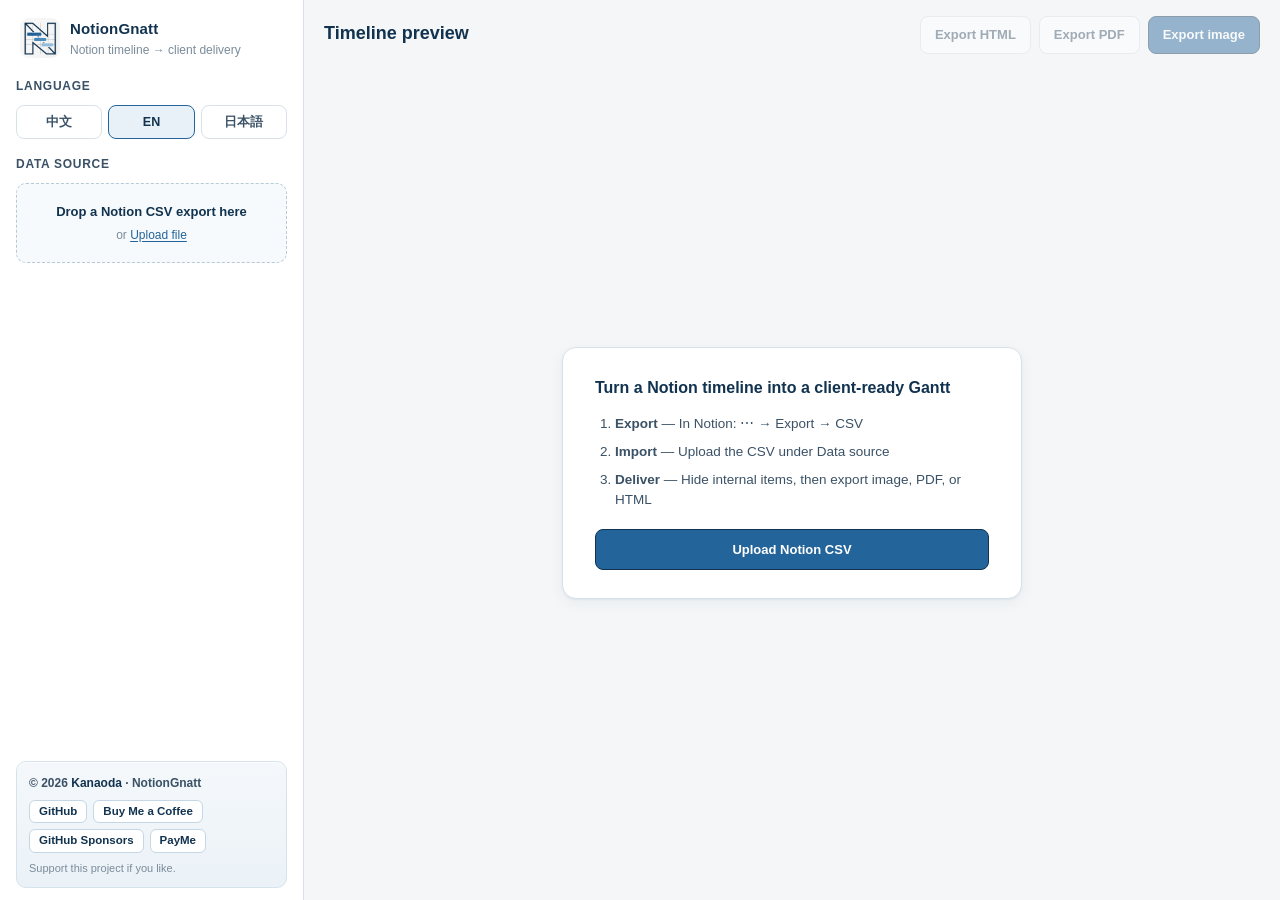
<file: index.html>
<!DOCTYPE html>
<html lang="zh-Hant">
<head>
  <meta charset="UTF-8" />
  <meta http-equiv="refresh" content="0; url=NotionGnatt.html" />
  <link rel="canonical" href="NotionGnatt.html" />
  <title>NotionGnatt</title>
  <script>location.replace("NotionGnatt.html");</script>
</head>
<body>
  <p><a href="NotionGnatt.html">Open NotionGnatt</a></p>
</body>
</html>
</file>
<file: assets/styles.css>
:root {
  --bg: #f4f6f8;
  --panel: #ffffff;
  --ink: #11334f;
  --ink-2: #3a5166;
  --muted: #7a8b9a;
  --line: #d9e1e8;
  --line-2: #eef2f5;
  --accent: #23649a;
  --accent-ink: #11334f;
  --accent-mid: #4a8cbf;
  --accent-light: #96bfdb;
  --accent-soft: #e8f1f8;
  --danger: #b0432f;
  --danger-soft: #fbeae6;
  --row-h: 40px;
  --left-w: 300px;
  --radius: 10px;
  --shadow: 0 1px 2px rgba(17, 51, 79, 0.06), 0 4px 16px rgba(17, 51, 79, 0.05);
  --font: "Inter", "Segoe UI", "PingFang TC", "Noto Sans TC", "Microsoft JhengHei", sans-serif;
}

* { box-sizing: border-box; }
html, body {
  height: 100%;
  max-height: 100%;
  margin: 0;
  overflow: hidden;
}
body {
  display: flex;
  font-family: var(--font);
  background: var(--bg);
  color: var(--ink);
  line-height: 1.5;
  font-size: 14px;
}

/* ---------- Sidebar ---------- */
.sidebar {
  width: 304px;
  flex: 0 0 304px;
  background: var(--panel);
  border-right: 1px solid var(--line);
  display: flex;
  flex-direction: column;
  gap: 4px;
  padding: 16px 16px 12px;
  overflow-y: auto;
}
.brand {
  display: flex;
  align-items: center;
  gap: 10px;
  padding: 2px 4px 14px;
}
.logo {
  width: 40px;
  height: 40px;
  border-radius: 9px;
  object-fit: contain;
  background: #f7f7f7;
  flex: 0 0 auto;
  display: block;
}
.brand-text { display: flex; flex-direction: column; }
.brand-text strong { font-size: 15px; letter-spacing: .01em; }
.brand-text span { font-size: 12px; color: var(--muted); }

.lang-panel { padding-bottom: 12px; }
.lang-switch {
  display: grid;
  grid-template-columns: repeat(3, 1fr);
  gap: 6px;
}
.lang-btn {
  font: inherit;
  font-size: 12.5px;
  font-weight: 600;
  border: 1px solid var(--line);
  background: #fff;
  border-radius: 8px;
  padding: 7px 6px;
  cursor: pointer;
  color: var(--ink-2);
}
.lang-btn:hover { border-color: #b8c9d6; }
.lang-btn.active {
  background: var(--accent-soft);
  border-color: var(--accent);
  color: var(--accent-ink);
}
.panel-title {
  margin: 0 0 10px;
  font-size: 12px;
  font-weight: 700;
  letter-spacing: .06em;
  color: var(--ink-2);
  text-transform: uppercase;
}
.panel-hint { margin: 0 0 10px; font-size: 12px; color: var(--muted); }

.field { display: flex; flex-direction: column; gap: 4px; margin-bottom: 10px; flex: 1; }
.field:last-child { margin-bottom: 0; }
.field-row { display: flex; gap: 8px; }
.field-label { font-size: 12px; color: var(--muted); }
select {
  font: inherit;
  border: 1px solid var(--line);
  border-radius: 8px;
  padding: 7px 8px;
  background: #fff;
  color: var(--ink);
  width: 100%;
}
select:focus { outline: 2px solid var(--accent-soft); border-color: var(--accent); }

.switch {
  display: flex;
  align-items: center;
  gap: 8px;
  font-size: 13px;
  color: var(--ink-2);
  padding: 6px 0 0;
  cursor: pointer;
  user-select: none;
}
.switch input { accent-color: var(--accent); width: 15px; height: 15px; }

.chip-group { display: flex; flex-wrap: wrap; gap: 6px; }
.chip {
  display: inline-flex;
  align-items: center;
  font-size: 12.5px;
  border: 1px solid var(--line);
  border-radius: 999px;
  padding: 4px 11px;
  cursor: pointer;
  user-select: none;
  color: var(--ink-2);
  background: #fff;
  transition: background .12s, border-color .12s;
}
.chip input { display: none; }
.chip:has(input:checked) {
  background: var(--accent-soft);
  border-color: var(--accent);
  color: var(--accent-ink);
  font-weight: 600;
}

.dropzone {
  border: 1.5px dashed #b8c9d6;
  border-radius: var(--radius);
  padding: 18px 12px;
  text-align: center;
  background: #f7fafc;
  transition: border-color .15s, background .15s;
}
.dropzone.drag { border-color: var(--accent); background: var(--accent-soft); }
.dropzone.compact { padding: 10px 12px; }
.dz-main { margin: 0; font-weight: 600; font-size: 13px; }
.dz-sub { margin: 4px 0 0; font-size: 12px; color: var(--muted); }
.file-name {
  margin: 8px 2px 0;
  font-size: 12px;
  color: var(--accent-ink);
  overflow: hidden;
  text-overflow: ellipsis;
  white-space: nowrap;
}

.link {
  border: 0; background: none; padding: 0;
  font: inherit; font-size: inherit;
  color: var(--accent);
  cursor: pointer;
  text-decoration: underline;
  text-underline-offset: 2px;
}
.link:hover { color: var(--accent-ink); }

.exclude-head {
  display: flex;
  justify-content: space-between;
  align-items: center;
  font-size: 12px;
  color: var(--muted);
  margin: 10px 0 6px;
}
.exclude-list { display: flex; flex-wrap: wrap; gap: 6px; }
.exclude-chip {
  font-size: 12px;
  background: var(--danger-soft);
  color: var(--danger);
  border-radius: 999px;
  padding: 3px 9px;
  display: inline-flex;
  gap: 6px;
  align-items: center;
  max-width: 100%;
}
.exclude-chip .x-name { overflow: hidden; text-overflow: ellipsis; white-space: nowrap; max-width: 180px; }
.exclude-chip button {
  border: 0; background: transparent; cursor: pointer; color: inherit;
  font: inherit; font-weight: 700; padding: 0;
}

.mapping details summary {
  cursor: pointer;
  font-size: 13px;
  font-weight: 600;
  color: var(--ink-2);
}
.map-hint { margin: 8px 0; }
.map-grid { display: grid; grid-template-columns: 1fr; gap: 8px; padding: 4px 0; }
.map-grid label { font-size: 12px; color: var(--muted); display: flex; flex-direction: column; gap: 3px; }

.sidebar-foot {
  margin-top: auto;
  padding: 12px 12px 11px;
  border: 1px solid #d7e3ec;
  border-radius: 10px;
  background: linear-gradient(180deg, #f4f8fb 0%, #ebf2f7 100%);
  box-shadow: inset 0 1px 0 rgba(255,255,255,.8);
}
.sidebar-foot .foot-copy {
  margin: 0 0 8px;
  font-size: 12px;
  color: var(--ink-2);
  font-weight: 600;
}
.sidebar-foot .foot-copy strong {
  color: var(--accent-ink);
}
.sidebar-foot .foot-links {
  margin: 0 0 8px;
  font-size: 11.5px;
  display: flex;
  flex-wrap: wrap;
  align-items: center;
  gap: 6px;
}
.sidebar-foot .foot-links a {
  color: var(--accent-ink);
  background: #fff;
  text-decoration: none;
  font-weight: 650;
  padding: 3px 9px;
  border-radius: 6px;
  border: 1px solid #c5d6e4;
  line-height: 1.35;
}
.sidebar-foot .foot-links a:hover {
  background: var(--accent-soft);
  border-color: var(--accent-mid);
  text-decoration: none;
}
.sidebar-foot .foot-sep {
  display: none;
}
.sidebar-foot .foot-privacy {
  margin: 0;
  font-size: 11px;
  color: var(--muted);
  line-height: 1.4;
}

/* ---------- Workspace ---------- */
.workspace {
  flex: 1;
  min-width: 0;
  min-height: 0;
  height: 100%;
  display: flex;
  flex-direction: column;
  padding: 16px 20px 20px;
  gap: 12px;
  overflow: hidden;
}
.ws-head {
  display: flex;
  justify-content: space-between;
  align-items: center;
  gap: 16px;
  flex-wrap: wrap;
}
.ws-title { display: flex; align-items: baseline; gap: 12px; min-width: 0; flex-wrap: wrap; }
.ws-title-main { min-width: 0; display: flex; flex-direction: column; gap: 2px; }
.ws-title h1 {
  margin: 0;
  font-size: 18px;
  font-weight: 700;
  white-space: nowrap;
  overflow: hidden;
  text-overflow: ellipsis;
  max-width: min(520px, 55vw);
}
.ws-subtitle {
  margin: 0;
  font-size: 12.5px;
  color: var(--muted);
  font-variant-numeric: tabular-nums;
}
.stat { font-size: 12.5px; color: var(--muted); }
.ws-actions { display: flex; gap: 8px; }

.btn {
  font: inherit;
  font-size: 13px;
  font-weight: 600;
  border: 1px solid var(--line);
  background: #fff;
  border-radius: 8px;
  padding: 8px 14px;
  cursor: pointer;
  color: var(--ink-2);
  transition: background .12s, border-color .12s;
}
.btn:hover:not(:disabled) { border-color: #b8c9d6; background: #f7fafc; }
.btn.primary {
  background: var(--accent);
  border-color: var(--accent-ink);
  color: #fff;
}
.btn.primary:hover:not(:disabled) { background: var(--accent-ink); }
.btn:disabled { opacity: .45; cursor: not-allowed; }

/* ---------- Empty state ---------- */
.empty-state {
  flex: 1;
  min-height: 0;
  display: flex;
  align-items: center;
  justify-content: center;
  overflow: auto;
}
.empty-card {
  max-width: 460px;
  background: var(--panel);
  border: 1px solid var(--line);
  border-radius: 14px;
  box-shadow: var(--shadow);
  padding: 28px 32px;
}
.empty-card h2 { margin: 0 0 14px; font-size: 16px; line-height: 1.5; }
.empty-card ol { margin: 0 0 18px; padding-left: 20px; color: var(--ink-2); }
.empty-card li { margin-bottom: 8px; font-size: 13.5px; }
.empty-card .btn { width: 100%; padding: 10px; }

/* ---------- Gantt ---------- */
.gantt-wrap {
  flex: 1 1 auto;
  background: var(--panel);
  border: 1px solid var(--line);
  border-radius: 12px;
  box-shadow: var(--shadow);
  overflow: auto;
  min-height: 280px;
  height: 100%;
}
.gantt { min-width: 100%; }
.gantt.no-left { --left-w: 0px; }
.gantt.no-left .left-cell, .gantt.no-left .group-label { display: none; }
.gantt.no-left .gantt-head, .gantt.no-left .gantt-row, .gantt.no-left .group-row {
  grid-template-columns: 1fr;
}
.gantt-head, .gantt-row, .group-row {
  display: grid;
  grid-template-columns: var(--left-w) 1fr;
}
.gantt-head {
  position: sticky; top: 0; z-index: 4;
  background: #f3f7fa;
  border-bottom: 1px solid var(--line);
}
.left-cell, .group-label {
  position: sticky; left: 0; z-index: 3;
  background: var(--panel);
  border-right: 1px solid var(--line);
  padding: 0 10px 0 8px;
  display: flex; align-items: center; gap: 6px;
  height: var(--row-h);
  font-size: 13px;
  white-space: nowrap;
  overflow: hidden;
}
.left-cell .task-title { overflow: hidden; text-overflow: ellipsis; flex: 1; }
.gantt-head .left-cell { font-weight: 700; background: #f3f7fa; height: 48px; font-size: 12px; color: var(--ink-2); }
.group-label {
  background: #eef4f9;
  font-weight: 700;
  height: 28px;
  font-size: 12px;
  color: var(--ink-2);
}
.group-bars { background: #eef4f9; height: 28px; }
.phase-dot {
  width: 8px;
  height: 8px;
  border-radius: 50%;
  flex: 0 0 auto;
  box-shadow: inset 0 0 0 1px rgba(17,51,79,.12);
}
.group-title { overflow: hidden; text-overflow: ellipsis; }
.indent .task-title { padding-left: 14px; color: var(--muted); }

.phase-legend {
  display: flex;
  flex-wrap: wrap;
  align-items: center;
  gap: 8px 14px;
  padding: 10px 14px;
  border-bottom: 1px solid var(--line);
  background: linear-gradient(180deg, #fafcfd, #f5f8fb);
}
.legend-hint {
  font-size: 11.5px;
  color: var(--muted);
  font-weight: 600;
  margin-right: 4px;
}
.legend-reset { font-size: 12px; }
.phase-chip {
  display: inline-flex;
  align-items: center;
  gap: 6px;
  font-size: 12px;
  color: var(--ink-2);
  font-weight: 600;
  position: relative;
}
.phase-chip i {
  width: 12px;
  height: 12px;
  border-radius: 3px;
  display: inline-block;
  border: 1px solid rgba(17,51,79,.15);
  flex: 0 0 auto;
}
.phase-chip.editable {
  cursor: pointer;
  border-radius: 6px;
  padding: 2px 6px 2px 4px;
  margin: -2px -4px;
}
.phase-chip.editable:hover { background: var(--accent-soft); }
.phase-color-input {
  position: absolute;
  opacity: 0;
  width: 100%;
  height: 100%;
  left: 0;
  top: 0;
  cursor: pointer;
  border: 0;
  padding: 0;
}

.drag-grip {
  width: 14px;
  height: 22px;
  flex: 0 0 auto;
  cursor: grab;
  border-radius: 4px;
  opacity: 0.35;
  background:
    radial-gradient(circle, var(--muted) 1.1px, transparent 1.2px) 3px 4px / 6px 6px repeat,
    radial-gradient(circle, var(--muted) 1.1px, transparent 1.2px) 7px 4px / 6px 6px repeat;
  transition: opacity .12s, background-color .12s;
}
.gantt-row:hover .drag-grip,
.group-row:hover .drag-grip { opacity: 0.7; }
.drag-grip:hover { opacity: 1; background-color: var(--accent-soft); }
.drag-grip:active { cursor: grabbing; }
.gantt-row.dragging,
.group-row.dragging { opacity: 0.55; }
.gantt-row.drag-over .left-cell,
.group-row.drag-over .group-label {
  box-shadow: inset 0 -2px 0 var(--accent);
}

.reset-order {
  margin-top: 8px;
  font-size: 12.5px;
}

.hide-btn {
  border: 1px solid var(--line);
  background: #fff;
  border-radius: 6px;
  height: 22px;
  padding: 0 8px;
  cursor: pointer;
  flex: 0 0 auto;
  font-size: 11.5px;
  font-weight: 600;
  line-height: 1;
  color: var(--ink-2);
  opacity: 0.55;
  transition: opacity .1s;
}
.gantt-row:hover .hide-btn { opacity: 1; }
.hide-btn:hover { border-color: var(--danger); color: var(--danger); background: var(--danger-soft); }
.hide-btn.is-hidden {
  opacity: 1;
  background: var(--danger-soft);
  border-color: #dcb0a6;
  color: var(--danger);
}
.row-excluded .task-title, .row-excluded .bars { opacity: .35; }

.time-head { height: 48px; position: relative; }
.time-head.has-weekday { height: 66px; }
.gantt-head.has-weekday .left-cell { height: 66px; }
.month-row, .day-row { display: flex; height: 24px; }
.weekday-row { display: flex; height: 18px; }
.month-cell, .day-cell, .weekday-cell {
  border-right: 1px solid var(--line-2);
  font-size: 11px;
  color: var(--muted);
  display: flex; align-items: center; justify-content: center;
  flex: 0 0 auto;
}
.weekday-cell {
  font-size: 9px;
  font-weight: 650;
  letter-spacing: 0.02em;
  color: var(--ink-2);
}
.weekday-cell.is-saturday { color: #9aa8b5; }
.weekday-cell.is-sunday { color: #c65442; }
.month-cell {
  font-weight: 700;
  color: var(--ink-2);
  background: #e8f1f8;
  justify-content: flex-start;
  padding-left: 8px;
}
.weekend { background: #f5f8fb; }
.gantt-row .left-cell { border-bottom: 1px solid var(--line-2); }
.bars {
  position: relative;
  height: var(--row-h);
  border-bottom: 1px solid var(--line-2);
  overflow: visible;
}
.grid-weekend {
  position: absolute;
  top: 0;
  bottom: 0;
  background: #f5f8fb;
  pointer-events: none;
  z-index: 0;
}
.grid-line {
  position: absolute;
  top: 0;
  bottom: 0;
  width: 1px;
  background: #eef2f5;
  pointer-events: none;
  z-index: 0;
}
.item {
  position: absolute;
  top: 8px;
  display: flex;
  align-items: center;
  gap: 8px;
  z-index: 1;
  pointer-events: none;
}
.bar {
  flex: 0 0 auto;
  height: 22px;
  border-radius: 5px;
  min-width: 14px;
  border: none;
  box-shadow: none;
}
.bar.milestone {
  border-radius: 5px;
}
.bar.payment {
  outline: 1px dashed rgba(17,51,79,.28);
  outline-offset: 1px;
}
.bar-label {
  display: flex;
  align-items: center;
  gap: 8px;
  white-space: nowrap;
  font-size: 12.5px;
  line-height: 1;
  color: var(--ink);
}
.bar-label .name { font-weight: 650; }
.bar-label .dates { color: var(--ink-2); font-variant-numeric: tabular-nums; }
.bar-label .meta { color: var(--muted); }
.tag {
  font-size: 11px;
  background: var(--accent-soft);
  color: var(--accent-ink);
  border-radius: 999px;
  padding: 2px 7px;
  font-weight: 650;
}
.today {
  position: absolute; top: 0; bottom: 0; width: 2px; background: #c65442; z-index: 0; pointer-events: none;
}

.hidden { display: none !important; }

.toast {
  position: fixed; bottom: 20px; right: 20px;
  background: var(--accent-ink); color: #fff;
  padding: 10px 16px; border-radius: 10px; font-size: 13px; z-index: 50;
  box-shadow: 0 8px 24px rgba(17,51,79,.28);
}

@media print {
  .sidebar, .ws-head, .empty-state { display: none !important; }
  .workspace { padding: 0; }
  .gantt-wrap { border: 0; box-shadow: none; border-radius: 0; overflow: visible; }
  body { background: #fff; }
  @page { size: landscape; margin: 10mm; }
}
</file>
